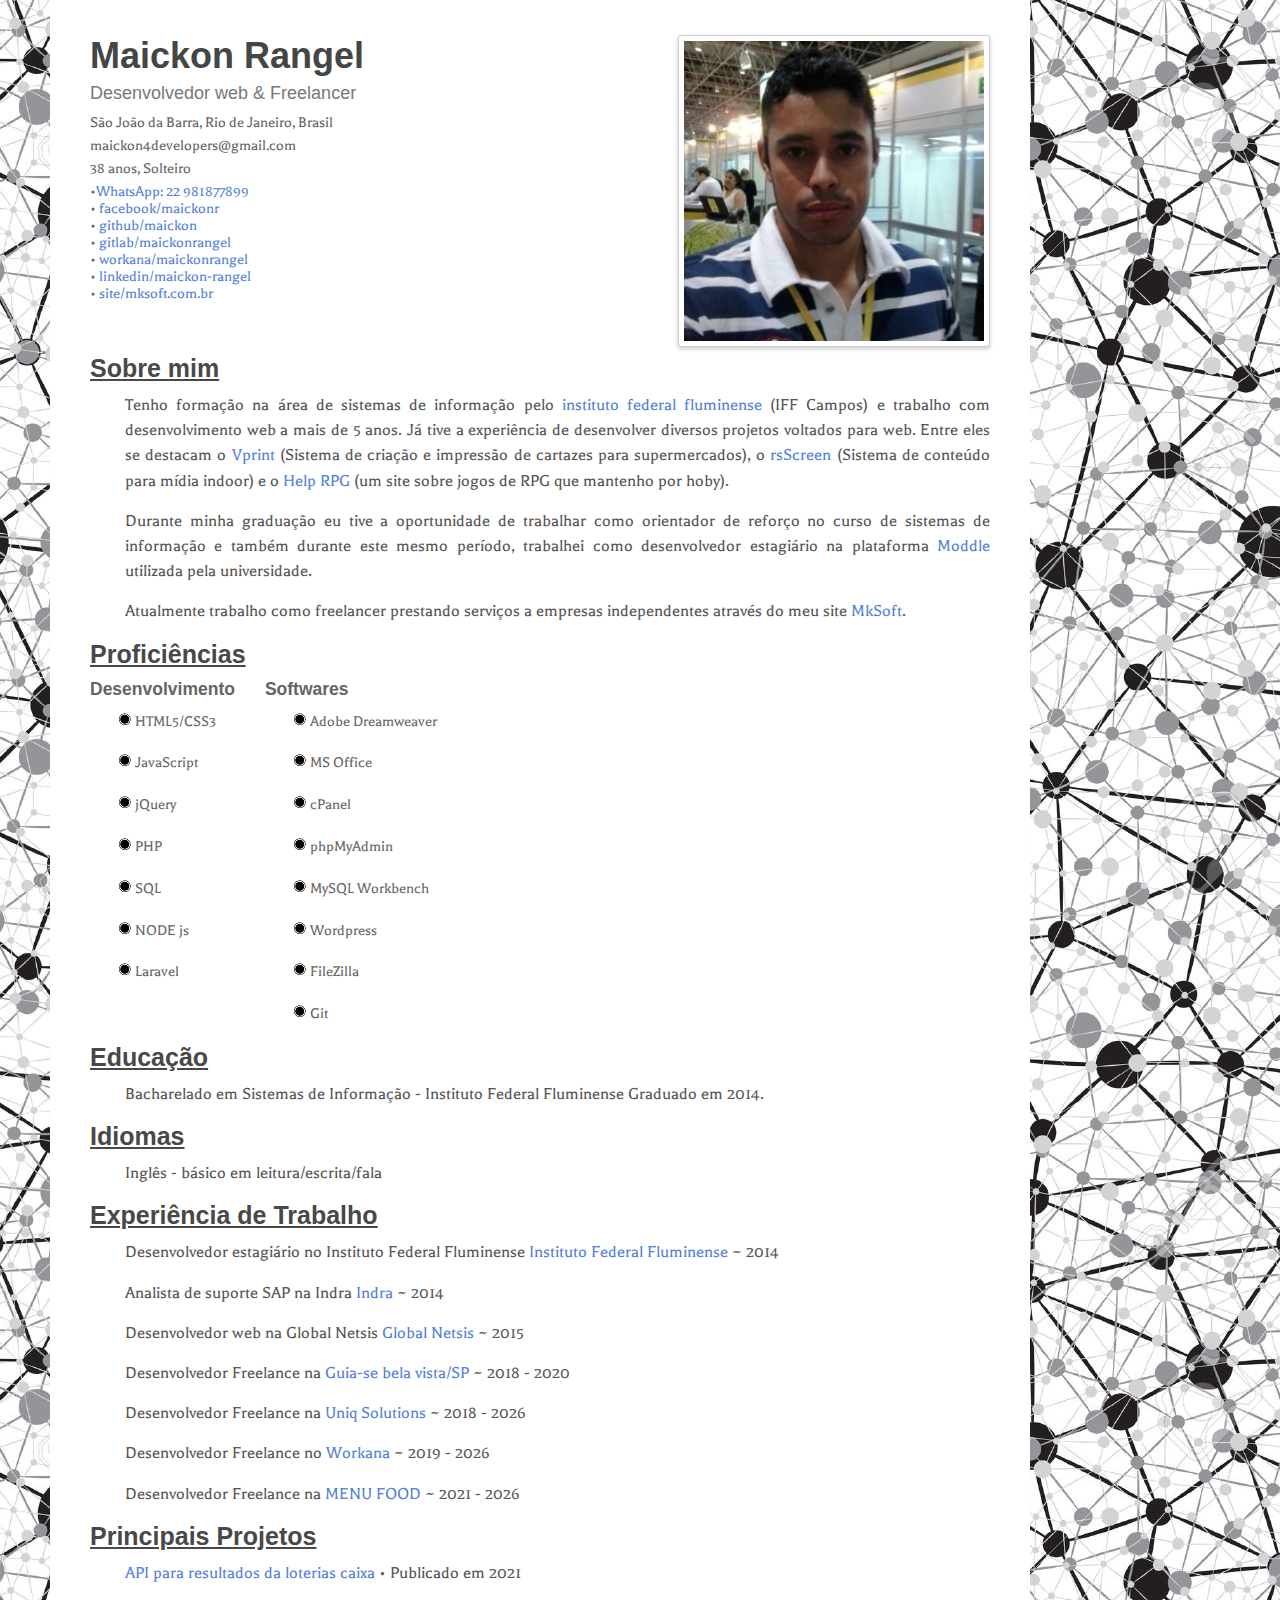
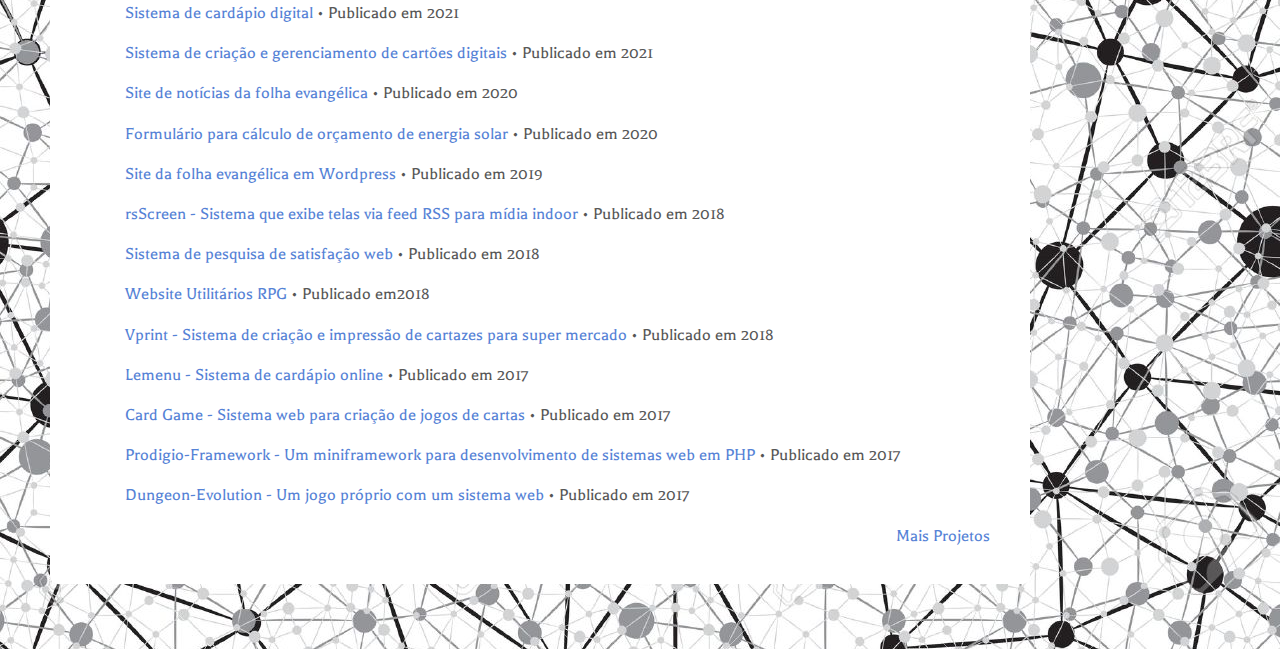
<file: index.html>
<!doctype html>
<html lang="pt-br">
    <head>
        <meta http-equiv="Content-Type" content="text/html; charset=utf-8" />
        <title>Maickon Rangel</title>
        <meta name="author" content="Maickon Rangel">
        <meta name="description" content="Um currículo web sobre Maickon Rangel">
        <meta name="keywords" content="currículo, web, Maickon Rangel">
        <meta http-equiv="X-UA-Compatible" content="IE=edge,chrome=1">
        <meta name="HandheldFriendly" content="true">
        <link rel="shortcut icon" type="image/png" href="images/m.png"/>
        <meta name="viewport" content="width=device-width, initial-scale=1,maximum-scale=1,user-scalable=no">
        <link rel="stylesheet" type="text/css" href="http://fonts.googleapis.com/css?family=Simonetta:400,900|Balthazar">
        <link rel="stylesheet" type="text/css" href="styles.css">
        <link rel="stylesheet" type="text/css" href="responsive.css">
        <!--[if lt IE 9]>
        <script src="http://html5shim.googlecode.com/svn/trunk/html5.js"></script>
        <script src="http://css3-mediaqueries-js.googlecode.com/svn/trunk/css3-mediaqueries.js"></script>
        <![endif]-->
    </head>
    <body>
        <div id="w" itemscope itemtype="http://schema.org/Person">
            <header class="clearfix">
                <div id="info">			
					<h1><span itemprop="name">Maickon Rangel</span></h1>
					<h3><span itemprop="jobTitle">Desenvolvedor web &amp; Freelancer</span></h3>
					<small itemprop="address" itemscope="" itemtype="http://schema.org/PostalAddress">
					  <span itemprop="addressLocality">São João da Barra</span>, 
					  <span itemprop="addressRegion">Rio de Janeiro</span>, 
					  <span itemprop="addressCountry">Brasil</span>
					</small>
					<small><span itemprop="email">maickon4developers@gmail.com</span></small>
					<small><span itemprop="age"><span id="age"></span> anos, Solteiro</span></small>
					<small>
						•<a href="https://api.whatsapp.com/send?phone=55981877899" target="blank" itemprop="url">WhatsApp: 22 981877899</a>
						<br>• 
						<a href="https://www.facebook.com/maickonr" target="blank" itemprop="url">
						    facebook/maickonr
						</a>
						<br>•
						<a href="https://github.com/maickon/" target="blank" itemprop="url">
						    github/maickon
						</a><br>•
						<a href="https://gitlab.com/maickonrangel" target="blank" itemprop="url">
						    gitlab/maickonrangel
						</a><br>• 
						<a href="https://www.workana.com/freelancer/4ddf10d14c9943031eb02bd83eed2095?ref=user_dropdown" target="blank" itemprop="url">
						    workana/maickonrangel
						</a><br>• 
                        <a href="https://www.linkedin.com/in/maickon-rangel/" target="blank" itemprop="url">
                            linkedin/maickon-rangel
                        </a><br>• 
                        <a href="https://mksoft.com.br/" target="blank" itemprop="url">
                            site/mksoft.com.br
                        </a><br>
					</small>
				</div>
                <div id="photo">
                    <img src="images/1517564553820.jpg" width="300" alt="Foto de Maickon Rangel" itemprop="image" />
                </div>
            </header>
            <section id="profile">
                <h2>Sobre mim</h2>
                <p itemprop="description">Tenho formação na área de sistemas de informação pelo <a href="http://portal1.iff.edu.br/" itemprop="university">instituto federal fluminense</a> (IFF Campos) e trabalho com desenvolvimento web a mais de 5 anos. Já tive a experiência de desenvolver diversos projetos voltados para web. Entre eles se destacam o <a href="https://gitlab.com/maickonrangel/vprint" target="blank" itemprop="project">Vprint</a> (Sistema de criação e impressão de cartazes para supermercados), o <a href="https://rsscreen.com.br/" target="blank" itempro="project">rsScreen</a> (Sistema de conteúdo para mídia indoor) e o <a href="https://utilitariosrpg.com.br/" target="blank" itemprop="project">Help RPG</a> (um site sobre jogos de RPG que mantenho por hoby).</p>
                <p>Durante minha graduação eu tive a oportunidade de trabalhar como orientador de reforço no curso de sistemas de informação e também durante este mesmo período, trabalhei como desenvolvedor estagiário na plataforma <a href="https://moodle.org/?lang=pt_br" target="blank" itemprop="project">Moddle</a> utilizada pela universidade.</p>
                <p>Atualmente trabalho como freelancer prestando serviços a empresas independentes através do meu site <a href="https://mksoft.com.br" target="blank" itemprop="website">MkSoft</a>.</p>
            </section>
            <section id="skills" class="clearfix" itemscope itemtype="http://schema.org/ItemList">
                <h2 itemprop="name">Proficiências</h2>
                <section id="skills-left">
                    <h4 itemprop="about">Desenvolvimento</h4>
                    <ul>
                        <li itemprop="itemListElement">HTML5/CSS3</li>
                        <li itemprop="itemListElement">JavaScript</li>
                        <li itemprop="itemListElement">jQuery</li>
                        <li itemprop="itemListElement">PHP</li>
                        <li itemprop="itemListElement">SQL</li>
                        <li itemprop="itemListElement">NODE js</li>
                        <li itemprop="itemListElement">Laravel</li>
                    </ul>
                </section>
                <section id="skills-right">
                    <h4 itemprop="about">Softwares</h4>
                    <ul>
                        <li itemprop="itemListElement">Adobe Dreamweaver</li>
                        <li itemprop="itemListElement">MS Office</li>
                        <li itemprop="itemListElement">cPanel</li>
                        <li itemprop="itemListElement">phpMyAdmin</li>
                        <li itemprop="itemListElement">MySQL Workbench</li>
                        <li itemprop="itemListElement">Wordpress</li>
                        <li itemprop="itemListElement">FileZilla</li>
                        <li itemprop="itemListElement">Git</li>
                    </ul>
                </section>
            </section>
            <section id="education">
                <h2>Educação</h2>
                <p><span itemprop="alumniOf">Bacharelado em Sistemas de Informação - Instituto Federal Fluminense</span> Graduado em 2014.</p>
            </section>
            <section id="language">
                <h2>Idiomas</h2>
                <p><span itemprop="languageProf">Inglês - básico em leitura/escrita/fala</span> </p>
            </section>
            <section id="experience">
                <h2>Experiência de Trabalho</h2>
                <p>Desenvolvedor estagiário no Instituto Federal Fluminense <a href="http://portal1.iff.edu.br/" itemprop="workUrl" target="_blank">Instituto Federal Fluminense</a> ~ 2014</p>
                <p>Analista de suporte SAP na Indra <a href="https://www.indracompany.com/pt-br/" itemprop="workUrl" target="_blank">Indra</a> ~ 2014</p>
                <p>Desenvolvedor web na Global Netsis <span itemprop="worksFor"><a href="https://globalnetsis.com.br/" itemprop="workUrl" target="_blank">Global Netsis</a></span> ~ 2015</p>
                <p>Desenvolvedor Freelance na <span itemprop="worksFor"><a href="https://www.guiase.com.br/marketing-digital-em-bela-vista-sp/" itemprop="workUrl" target="_blank">Guia-se bela vista/SP</a></span> ~ 2018 - 2020</p>
                <p>Desenvolvedor Freelance na <span itemprop="worksFor"><a href="https://www.uniqsolutions.com.br/" itemprop="workUrl" target="_blank">Uniq Solutions</a></span> ~ 2018 - <span class="year"></span></p>
                <p>Desenvolvedor Freelance no <span itemprop="worksFor"><a href="https://www.uniqsolutions.com.br/" itemprop="workUrl" target="_blank">Workana</a></span> ~ 2019 - <span class="year"></span></p>
                <p>Desenvolvedor Freelance na <span itemprop="worksFor"><a href="https://menu-food.lojaintegrada.com.br/" itemprop="workUrl" target="_blank">MENU FOOD</a></span> ~ 2021 - <span class="year"></span></p>
            </section>
            <section id="project">
                <h2>Principais Projetos</h2>
                <p itemscope="project" itemtype="https://schema.org/CreativeWork">
                    <span itemprop="name">
                    <a href="https://apiloterias.mksoft.com.br/" target="blank" itemprop="url" title="Uma API que fornece os principais jogos através de JSON.">API para resultados da loterias caixa</a></span> • Publicado em <span itemprop="datePublished">2021</span>
                </p>
                <p itemscope="project" itemtype="https://schema.org/CreativeWork">
                    <span itemprop="name">
                    <a href="https://www.menu.mksoft.com.br/" target="blank" itemprop="url" title="Sistema de cardápio digital com pedido para o whatsApp.">Sistema de cardápio digital</a></span> • Publicado em <span itemprop="datePublished">2021</span>
                </p>
                <p itemscope="project" itemtype="https://schema.org/CreativeWork">
                    <span itemprop="name">
                    <a href="https://aplicard.com.br/" target="blank" itemprop="url" title="Sistema de gerenciamento de cartões digitais.">Sistema de criação e gerenciamento de cartões digitais</a></span> • Publicado em <span itemprop="datePublished">2021</span>
                </p>
                <p itemscope="project" itemtype="https://schema.org/CreativeWork">
                    <span itemprop="name">
                    <a href="https://folhaevangelica.com/" target="blank" itemprop="url" title="Site de notícias da folha evangélica desenvolvido com Wordpress.">Site de notícias da folha evangélica</a></span> • Publicado em <span itemprop="datePublished">2020</span>
                </p>
                <p itemscope="project" itemtype="https://schema.org/CreativeWork">
                    <span itemprop="name">
                    <a href="https://equipamentoslider.com.br/formulario/" target="blank" itemprop="url" title="Formulário que realiza o cálculo de orçamento para instalação de energia solar.">Formulário para cálculo de orçamento de energia solar</a></span> • Publicado em <span itemprop="datePublished">2020</span>
                </p>
                <p itemscope="project" itemtype="https://schema.org/CreativeWork">
                    <span itemprop="name">
                    <a href="https://folhaevangelica.com/" target="blank" itemprop="url" title="Site oficial da folha evangélica desenvlvido em wordpress.">Site da folha evangélica em Wordpress</a></span> • Publicado em <span itemprop="datePublished">2019</span>
                </p>
                <p itemscope="project" itemtype="https://schema.org/CreativeWork">
                    <span itemprop="name">
                    <a href="https://rsscreen.com.br/" target="blank" itemprop="url" title="Sistema que exibe telas via feed RSS para mídia indoor.">rsScreen - Sistema que exibe telas via feed RSS para mídia indoor</a></span> • Publicado em <span itemprop="datePublished">2018</span>
                </p>
                <p itemscope="project" itemtype="https://schema.org/CreativeWork">
                    <span itemprop="name">
                    <a href="https://gitlab.com/maickonrangel/sms" target="blank" itemprop="url" title="Sistema de pesquisa de satisfação com enviio via SMS">Sistema de pesquisa de satisfação web</a></span> • Publicado em <span itemprop="datePublished">2018</span>
                </p>
                <p itemscope="project" itemtype="https://schema.org/CreativeWork">
                    <span itemprop="name">
                    <a href="https://gitlab.com/maickonrangel/utilitarios-rpg" target="blank" itemprop="url" title="Website com ferramentas para jogos de RPG">Website Utilitários RPG</a></span> • Publicado em<span itemprop="datePublished">2018</span>
                </p>
                <p itemscope="project" itemtype="https://schema.org/CreativeWork">
                    <span itemprop="name">
                    <a href="https://gitlab.com/maickonrangel/vprint" target="blank" itemprop="url" title="Vprint - Sistema de criação e impressão de cartazes para super mercado">Vprint - Sistema de criação e impressão de cartazes para super mercado</a></span> • Publicado em <span itemprop="datePublished">2018</span>
                </p>
                <p itemscope="project" itemtype="https://schema.org/CreativeWork">
                    <span itemprop="name">
                    <a href="https://gitlab.com/maickonrangel/Lemenu" target="blank" itemprop="url" title="9 Tricks To Design The Perfect HTML Newsletter">Lemenu - Sistema de cardápio online</a></span> • Publicado em <span itemprop="datePublished">2017</span>
                </p>
                <p itemscope="project" itemtype="https://schema.org/CreativeWork">
                    <span itemprop="name">
                    <a href="https://github.com/maickon/Card-Game" target="blank" itemprop="url" title="Card Game - Um sistema web para criaçao de cartas">Card Game - Sistema web para criação de jogos de cartas</a></span> • Publicado em <span itemprop="datePublished">2017</span>
                </p>
                <p itemscope="project" itemtype="https://schema.org/CreativeWork">
                    <span itemprop="name">
                    <a href="https://github.com/maickon/Prodigio-Framework" target="blank" itemprop="url" title="Prodigio-Framework - Um miniframework para desenvolvimento de sistemas web em PHP">Prodigio-Framework - Um miniframework para desenvolvimento de sistemas web em PHP</a></span> • Publicado em <span itemprop="datePublished">2017</span>
                </p>
                <p itemscope="" itemtype="https://schema.org/CreativeWork">
                    <span itemprop="name">
                    <a href="http://dungeonevolution.netne.net/" target="blank" itemprop="url" title="Dungeon-Evolution">Dungeon-Evolution - Um jogo próprio com um sistema web</a></span> • Publicado em <span itemprop="datePublished">2017</span>
                </p>
            </section>
            <section id="more-project">
                <p>
                    <span itemprop="more-projects-name">
                    <a href="/projetos.html" itemprop="url" title="Mais Projetos">Mais Projetos</a>
                    </span>
                </p>
            </section>
        </div>

        <script>
		    let year = document.getElementsByClassName("year");
		    document.getElementById("age").innerHTML = new Date().getFullYear() - 1988;
		    year[0].innerHTML = new Date().getFullYear();
		    year[1].innerHTML = new Date().getFullYear();
		    year[2].innerHTML = new Date().getFullYear();
		</script>
    </body>
</html>
</file>
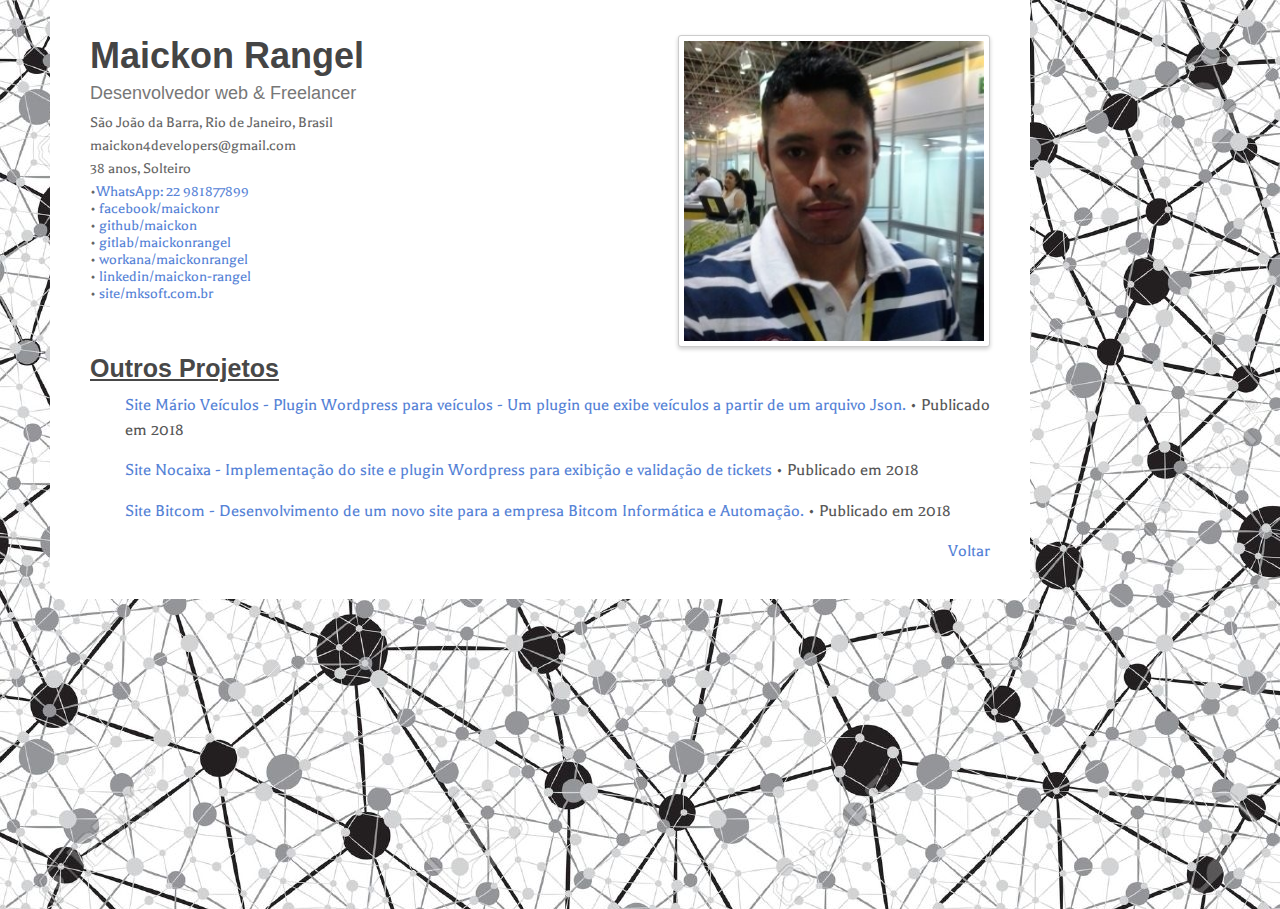
<file: projetos.html>
<!doctype html>
<html lang="pt-br">
<head>
  <meta http-equiv="Content-Type" content="text/html; charset=utf-8" />
  <title>Maickon Rangel - Projetos</title>
  <meta name="author" content="Maickon Rangel">
  <meta name="description" content="Um currículo web sobre Maickon Rangel">
  <meta name="keywords" content="currículo, web, Maickon Rangel, Projetos">
  <meta http-equiv="X-UA-Compatible" content="IE=edge,chrome=1">
  <meta name="HandheldFriendly" content="true">
  <link rel="shortcut icon" type="image/png" href="images/m.png"/>
  <meta name="viewport" content="width=device-width, initial-scale=1,maximum-scale=1,user-scalable=no">
  <link rel="stylesheet" type="text/css" href="http://fonts.googleapis.com/css?family=Simonetta:400,900|Balthazar">
  <link rel="stylesheet" type="text/css" href="styles.css">
  <link rel="stylesheet" type="text/css" href="responsive.css">
  <!--[if lt IE 9]>
    <script src="http://html5shim.googlecode.com/svn/trunk/html5.js"></script>
    <script src="http://css3-mediaqueries-js.googlecode.com/svn/trunk/css3-mediaqueries.js"></script>
  <![endif]-->
</head>

<body>
	<div id="w" itemscope itemtype="http://schema.org/Person">
		<header class="clearfix">
            <div id="info">			
				<h1><span itemprop="name">Maickon Rangel</span></h1>
				<h3><span itemprop="jobTitle">Desenvolvedor web &amp; Freelancer</span></h3>
				<small itemprop="address" itemscope="" itemtype="http://schema.org/PostalAddress">
				  <span itemprop="addressLocality">São João da Barra</span>, 
				  <span itemprop="addressRegion">Rio de Janeiro</span>, 
				  <span itemprop="addressCountry">Brasil</span>
				</small>
				<small><span itemprop="email">maickon4developers@gmail.com</span></small>
				<small><span itemprop="age"><span id="age"></span> anos, Solteiro</span></small>
				<small>
					•<a href="https://api.whatsapp.com/send?phone=55981877899" target="blank" itemprop="url">WhatsApp: 22 981877899</a>
					<br>• 
					<a href="https://www.facebook.com/maickonr" target="blank" itemprop="url">
					    facebook/maickonr
					</a>
					<br>•
					<a href="https://github.com/maickon/" target="blank" itemprop="url">
					    github/maickon
					</a><br>•
					<a href="https://gitlab.com/maickonrangel" target="blank" itemprop="url">
					    gitlab/maickonrangel
					</a><br>• 
					<a href="https://www.workana.com/freelancer/4ddf10d14c9943031eb02bd83eed2095?ref=user_dropdown" target="blank" itemprop="url">
					    workana/maickonrangel
					</a><br>•
                    <a href="https://www.linkedin.com/in/maickon-rangel/" target="blank" itemprop="url">
                        linkedin/maickon-rangel
                    </a><br>• 
                    <a href="https://mksoft.com.br/" target="blank" itemprop="url">
                        site/mksoft.com.br
                    </a><br>
				</small>
			</div>
            <div id="photo">
                <img src="images/1517564553820.jpg" width="300" alt="Foto de Maickon Rangel" itemprop="image" />
            </div>
        </header>
			
		<section id="project">
			<h2>Outros Projetos</h2>
			<p itemscope itemtype="https://schema.org/CreativeWork">
			    <span itemprop="name">
			    <a href="https://www.marioveiculos.com.br/" target="blank" itemprop="url" title="Um plugin que exibe veículos a partir de um arquivo Json.">Site Mário Veículos - Plugin Wordpress para veículos - Um plugin que exibe veículos a partir de um arquivo Json.</a></span> &bull; Publicado em <span itemprop="datePublished">2018</span>
		    </p>
		    <p itemscope itemtype="https://schema.org/CreativeWork">
			    <span itemprop="name">
			    <a href="https://nocaixa.com/" target="blank" itemprop="url" title="Nocaixa é um site de venda de ingressos e validação de tickets para festas.">Site Nocaixa - Implementação do site e plugin Wordpress para exibição e validação de tickets</a></span> &bull; Publicado em <span itemprop="datePublished">2018</span>
		    </p>
		    <p itemscope itemtype="https://schema.org/CreativeWork">
			    <span itemprop="name">
			    <a href="http://www.bitcomautomacao.com.br/" target="blank" itemprop="url" title="Site Bitcom.">Site Bitcom - Desenvolvimento de um novo site para a empresa Bitcom Informática e Automação.</a></span> &bull; Publicado em <span itemprop="datePublished">2018</span>
		    </p>
		</section>

		<section id="more-project">
        	<p>
        	    <span itemprop="more-projects-name">
        		    <a href="https://maickon.github.io/" itemprop="url" title="Voltar">Voltar</a>
        	    </span>
        	</p>
        </section>
        <script>
		    let year = document.getElementsByClassName("year");
		    document.getElementById("age").innerHTML = new Date().getFullYear() - 1988;
		    year[0].innerHTML = new Date().getFullYear();
		    year[1].innerHTML = new Date().getFullYear();
		    year[2].innerHTML = new Date().getFullYear();
		</script>
	</div>
</body>
</html>
</file>
<file: styles.css>
* { margin: 0; padding: 0; }
html { height: 101%; }
body { background: #f2f2f2 url('images/background.jpg'); font-size: 62.5%; padding-bottom: 65px;}

h1 { font-family: "Oswald", "Trebuchet MS", Arial, sans-serif; color: #454545; font-size: 3.6em; margin-bottom: 6px; }
h2 { font-family: "Oswald", "Trebuchet MS", Arial, sans-serif; color: #484848; font-size: 2.5em; margin-bottom: 10px; text-decoration: underline; }
h3 { font-family: "Trebuchet MS", Verdana, Arial, sans-serif; color: #777; font-weight: normal; font-size: 1.8em; margin-bottom: 10px; }
h4 { font-family: "Trebuchet MS", Verdana, Arial, sans-serif; color: #656565; font-weight: bold; font-size: 1.75em; margin-bottom: 4px; }

p { font-family: "Balthazar", "Droid Serif", serif; color: #565656; font-size: 1.8em; line-height: 1.4em; margin-bottom: 15px; padding-left: 35px; }
small { font-family: "Balthazar", "Droid Serif", serif; color: #656565; font-size: 1.6em; display: block; margin-bottom: 6px; }
ul { display: block; list-style: none; }
ul li { padding-left: 45px; list-style-type: none; vertical-align: top; background: url('images/bullet.png') 25px 5px no-repeat; margin-bottom: 5px; font-family: "Balthazar", "Droid Serif", serif; color: #666; font-size: 1.6em; line-height: 2.3em; }

img { border: 0; max-width: 100%; }

a { color: #5582d6; text-decoration: none; }
a:hover { text-decoration: underline; }

/** @group core layout **/
#w { margin: 0px 50px; padding: 20px 40px; padding-top: 35px; background: #fff; min-width: 260px; max-width: 900px; border-bottom-right-radius: 8px; border-bottom-left-radius: 8px; -webkit-border-bottom-left-radius: 8px; -webkit-border-bottom-right-radius: 8px; -moz-border-radius-bottomleft: 8px; -moz-border-radius-bottomright: 8px; }

header { width: 100%; }

/** @group personal settings **/
#info { float: left; margin-bottom: 12px; }
#photo { float: right; }
#photo img { 
-webkit-border-radius: 3px;
-moz-border-radius: 3px;
border-radius: 3px;
-webkit-box-shadow: 0 2px 4px rgba(0, 0, 0, 0.2);
-moz-box-shadow: 0 2px 4px rgba(0, 0, 0, 0.2);
box-shadow: 0 2px 4px rgba(0, 0, 0, 0.2);
background-color: #fff;
border: 1px solid #ccc;
padding: 5px; 
}
#more-project p{ text-align: right; }
/** @group skills **/
#skills-left { display: block; float: left; margin-right: 30px; }
#skills-right { display: block; float: left;}

/** @group clearfix **/
.clearfix:after { content: "."; display: block; clear: both; visibility: hidden; line-height: 0; height: 0; }
.clearfix { display: inline-block; }
 
html[xmlns] .clearfix { display: block; }
* html .clearfix { height: 1%; }
p {text-align: justify;}
</file>
<file: responsive.css>
@media only screen and (max-width: 740px) {
	h1 { font-size: 4.5em; }
	h3 { font-size: 2.2em; }
	h2 { display: block; text-align: center; }
	#info { float: none; display: block; text-align: center; }
	#photo {
		float: none;
		display: block;
		text-align: center;
	}
	#w { padding: 20px 15px; }
	p { padding: 0; }
}

@media only screen and (max-width: 570px) {
	ul li {
		display: inline-block; 
		padding-left: 15px; 
		width: 140px; 
		background-position: -5px 0px;
		margin-right: 6px; 
		line-height: 1.7em;
	}
	#skills-left, skills-right { margin-bottom: 15px; }
}

@media only screen and (max-width: 480px) {
	ul li { width: 120px; }
	#w { margin: 0 20px; }
}

@media only screen and (max-width: 320px) {
	#w { margin: 0 10px; }
}

/** iPhone only **/
@media screen and (max-device-width: 480px) {
	ul li { width: 150px; }
}
</file>
